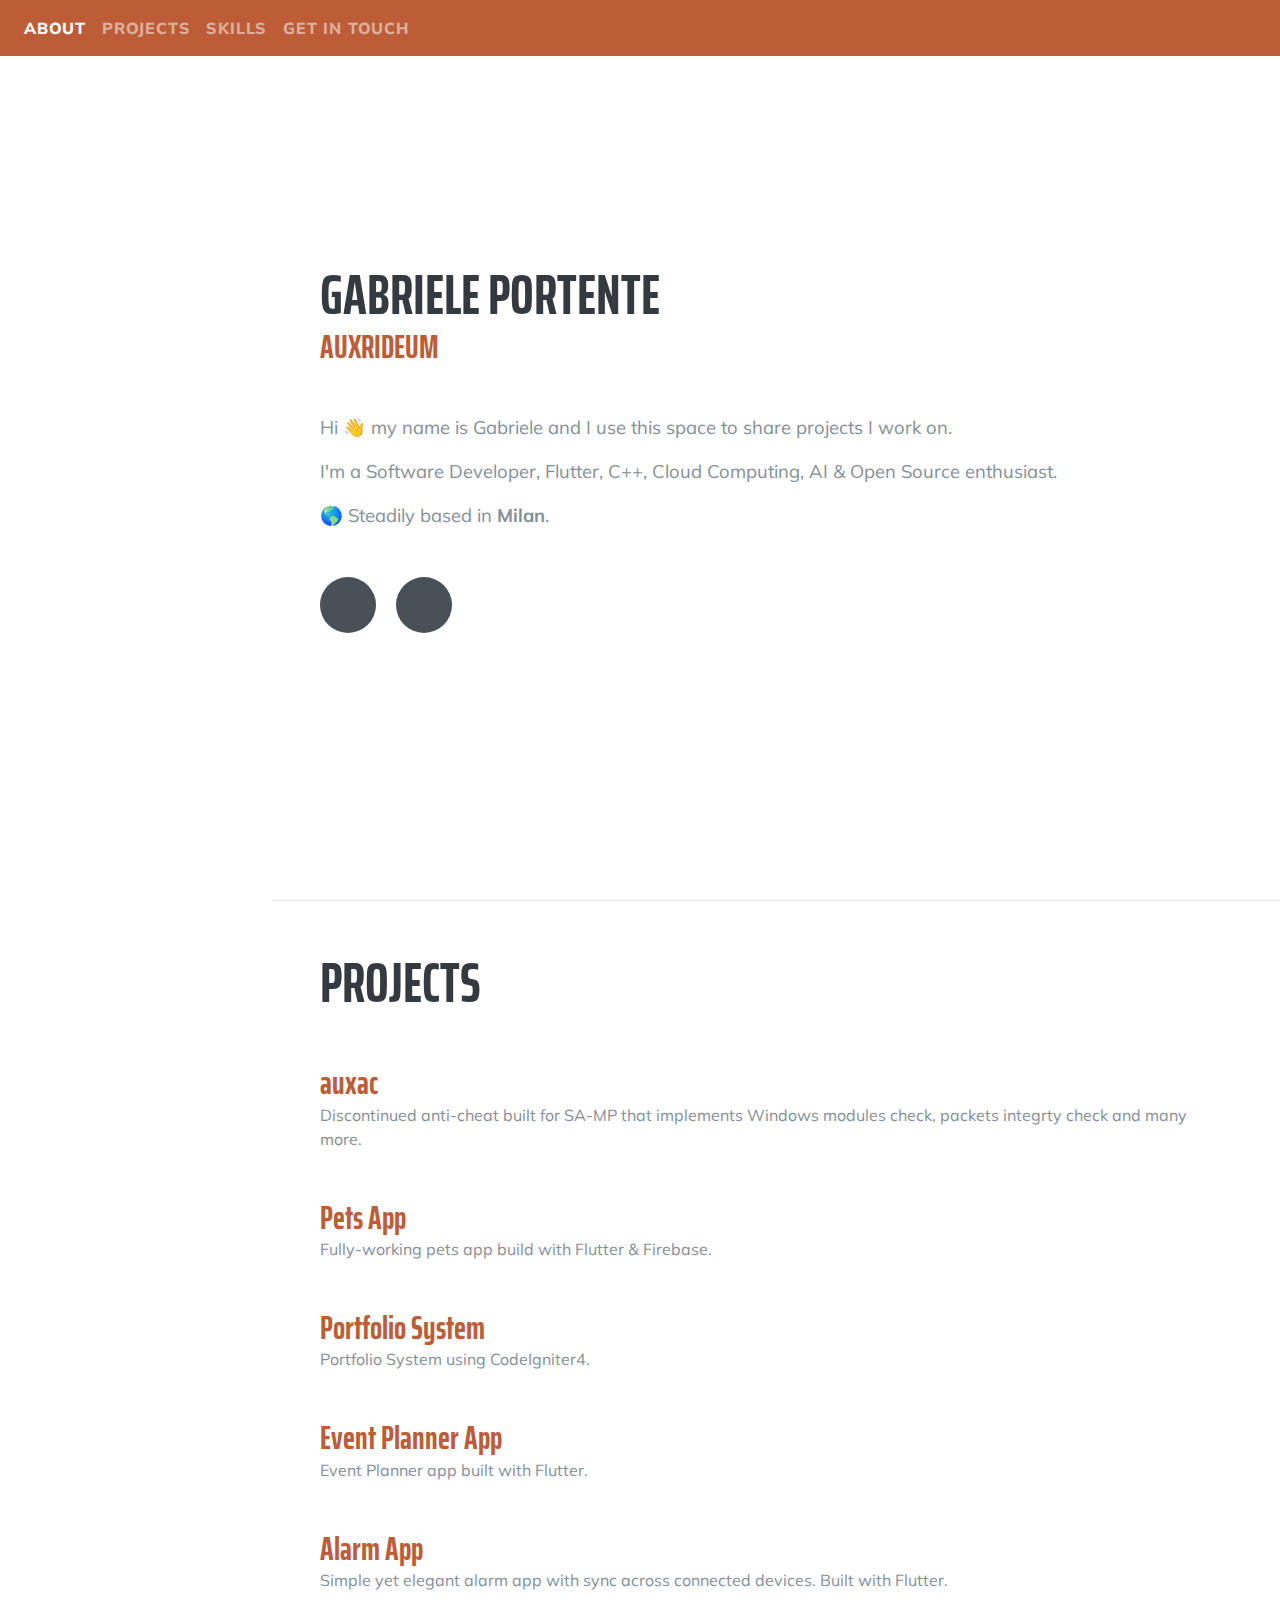
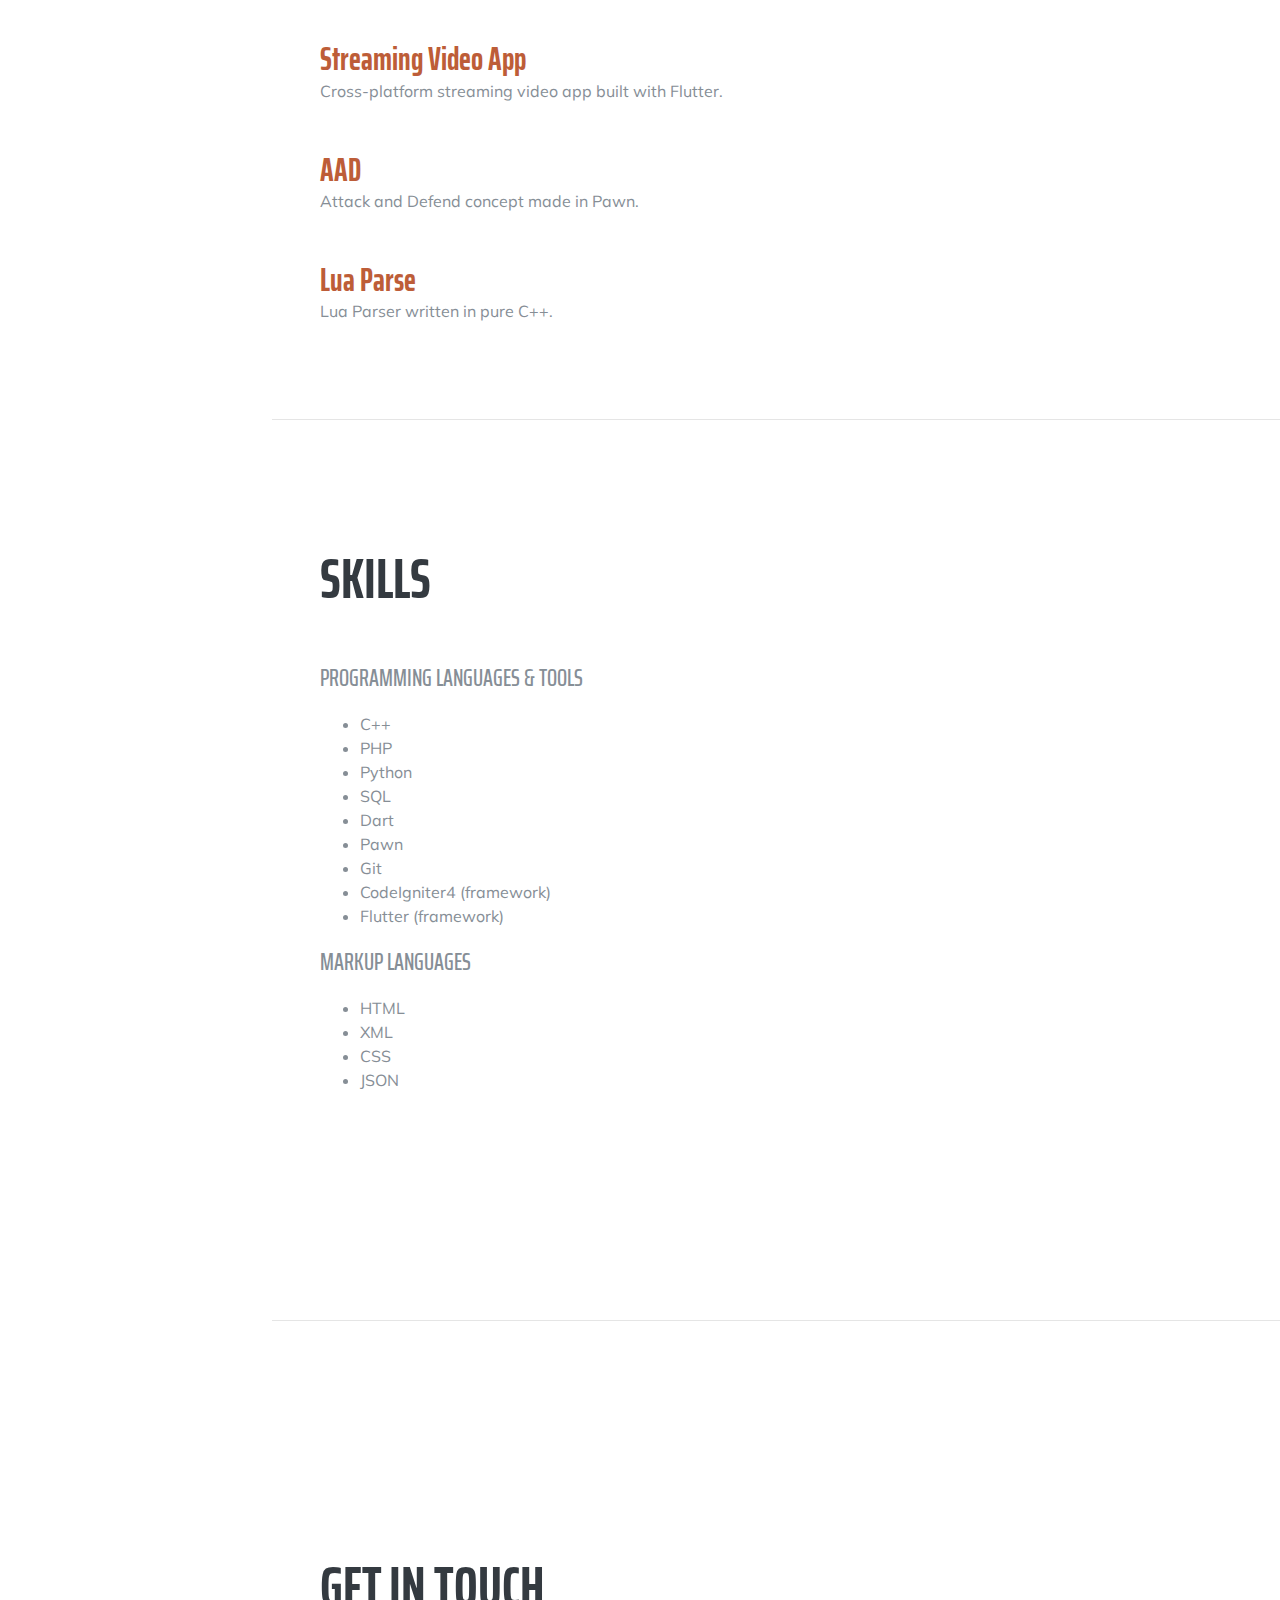
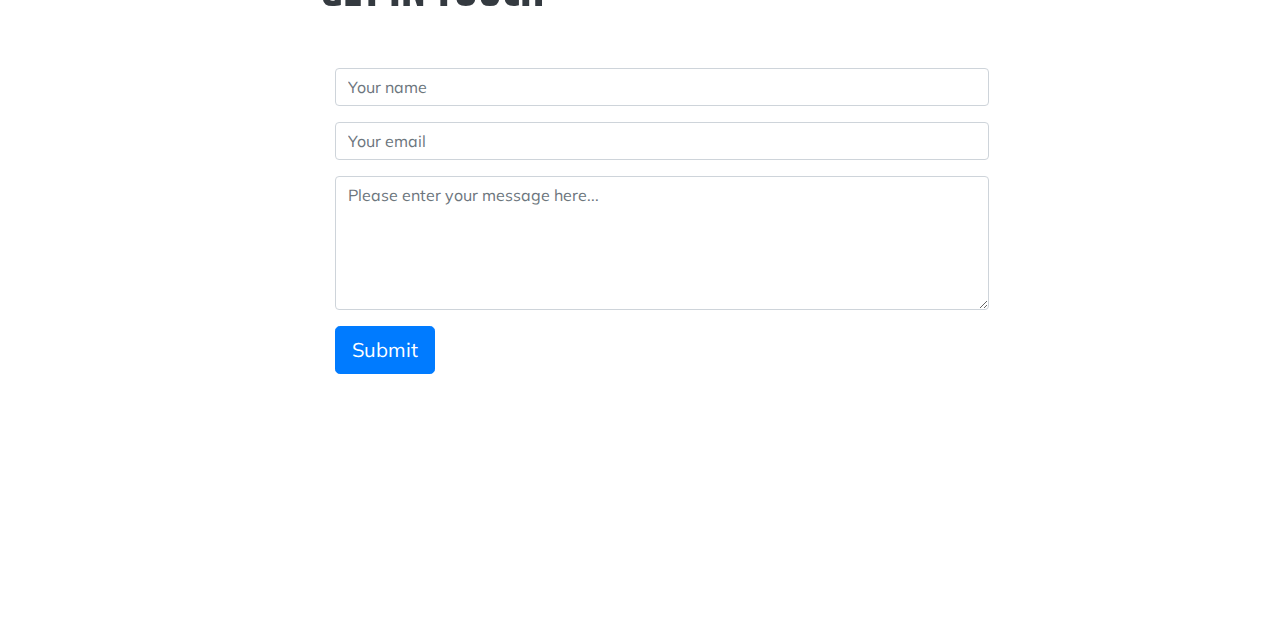
<file: index.html>
<!DOCTYPE html>
<html lang="it">
    <head>
        <meta charset='utf-8'>
        <meta http-equiv='X-UA-Compatible' content='IE=edge'>
        <meta name='viewport' content='width=device-width, initial-scale=1'>
        
        <link href="https://fonts.googleapis.com/css?family=Saira+Extra+Condensed:500,700" rel="stylesheet">
        <link href="https://fonts.googleapis.com/css?family=Muli:400,400i,800,800i" rel="stylesheet">
        
        <link rel="stylesheet" href="https://use.fontawesome.com/releases/v5.7.2/css/all.css" integrity="sha384-fnmOCqbTlWIlj8LyTjo7mOUStjsKC4pOpQbqyi7RrhN7udi9RwhKkMHpvLbHG9Sr" crossorigin="anonymous">
        <link rel="stylesheet" href="https://stackpath.bootstrapcdn.com/bootstrap/4.3.1/css/bootstrap.min.css" integrity="sha384-ggOyR0iXCbMQv3Xipma34MD+dH/1fQ784/j6cY/iJTQUOhcWr7x9JvoRxT2MZw1T" crossorigin="anonymous">
        
        <link rel="stylesheet" href="css/main.css">
        <link rel="stylesheet" href="css/viewerjs/viewer.min.css">
        
        <title>Gabriele Portente</title>
    </head>
    <body>
        <nav class="navbar navbar-expand-lg navbar-dark bg-primary fixed-top" id="sideNav">
            <button class="navbar-toggler" type="button" data-toggle="collapse" data-target="#navbarSupportedContent" aria-controls="navbarSupportedContent" aria-expanded="false" aria-label="Toggle navigation">
                <span class="navbar-toggler-icon"></span>
            </button>

            <div class="collapse navbar-collapse" id="navbarSupportedContent">
                <ul class="navbar-nav">
                    <li class="nav-item">
                        <a class="nav-link js-scroll-trigger" href="#about">About</a>
                    </li>
                    <li class="nav-item">
                        <a class="nav-link js-scroll-trigger" href="#projects">Projects</a>
                    </li>
                    <li class="nav-item">
                        <a class="nav-link js-scroll-trigger" href="#skills">Skills</a>
                    </li>
                    <li class="nav-item">
                        <a class="nav-link js-scroll-trigger" href="#contact">Get in touch</a>
                    </li>
                    <!--
                    <li class="nav-item">
                        <a class="nav-link" href="blog.html">Blog</a>
                    </li>
                    -->
                </ul>
            </div>
        </nav>
        <div class="container-fluid p-0">
            <section class="resume-section p-3 p-lg-5 d-flex align-items-center" id="about">
                <div class="w-100">
                    <h2 class="mb-0">Gabriele Portente</h2>
                    
                    <h3>
                        <span class="text-primary">
                            auxrideum
                        </span>
                    </h3>

                    <!--
                    <div class="subheading mb-5">
                        <a href="mailto:name@email.com">gabriele.portente@gmail.com</a>
                    </div>
                    -->
                    <p class="lead mt-5">Hi 👋 my name is Gabriele and I use this space to share projects I work on.</p>
                    <p class="lead">I'm a Software Developer, Flutter, C++, Cloud Computing, AI & Open Source enthusiast.</p>
                    <p class="lead mb-5">🌎 Steadily based in <b>Milan</b>. </p>
                    
                    <div class="social-icons">
                        <a href="https://github.com/auxrideum" target="_blank">
                            <i class="fab fa-github"></i>
                        </a>
                        <a href="https://twitter.com/auxrideum" target="_blank">
                            <i class="fab fa-twitter"></i>
                        </a>
                    </div>
                </div>
            </section>
            <hr class="m-0">
            <section class="resume-section p-3 p-lg-5 d-flex align-items-center" id="projects">
                <div class="w-100">
                    <h2 class="mb-5">Projects</h2>
                    <div class="resume-item d-flex flex-column flex-md-row justify-content-between mb-5">
                        <div class="resume-content">
                            <h3 class="mb-0" style="text-transform: unset;"><a id="imagePets" href="https://github.com/auxrideum/auxac" target="_blank">auxac</a></h3>
                            <div>Discontinued anti-cheat built for SA-MP that implements Windows modules check, packets integrty check and many more.</div>
                        </div>
                    </div>
                    <div class="resume-item d-flex flex-column flex-md-row justify-content-between mb-5">
                        <div class="resume-content">
                            <h3 class="mb-0" style="text-transform: unset;"><a id="imagePets" href="images/pets-app.jpg" target="_blank">Pets App</a></h3>
                            <div>Fully-working pets app build with Flutter & Firebase.</div>
                            <div id="imagesPetsApp" style="display: none;">
                                <img src="/images/petsbook/pets-app.jpg"/>
                                <img src="/images/petsbook/pets-app-1.jpg"/>
                                <img src="/images/petsbook/pets-app-2.jpg"/>
                                <img src="/images/petsbook/pets-app-3.jpg"/>
                                <img src="/images/petsbook/pets-app-4.jpg"/>
                                <img src="/images/petsbook/pets-app-5.jpg"/>
                                <img src="/images/petsbook/pets-app-6.jpg"/>
                            </div>
                        </div>
                    </div>
                    <div class="resume-item d-flex flex-column flex-md-row justify-content-between mb-5">
                        <div class="resume-content">
                            <h3 class="mb-0" style="text-transform: unset;"><a href="https://github.com/auxrideum/portfolio" target="_blank">Portfolio System</a></h3>
                            <div>Portfolio System using CodeIgniter4.</div>
                        </div>
                    </div>
                    <div class="resume-item d-flex flex-column flex-md-row justify-content-between mb-5">
                        <div class="resume-content">
                            <h3 class="mb-0" style="text-transform: unset;"><a href="images/event-planner-app.png" target="_blank">Event Planner App</a></h3>
                            <div>Event Planner app built with Flutter.</div>
                        </div>
                    </div>
                    <div class="resume-item d-flex flex-column flex-md-row justify-content-between mb-5">
                        <div class="resume-content">
                            <h3 class="mb-0" style="text-transform: unset;"><a href="images/alarm-app.jpg" target="_blank">Alarm App</a></h3>
                            <div>Simple yet elegant alarm app with sync across connected devices. Built with Flutter.</div>
                        </div>
                    </div>
                    <div class="resume-item d-flex flex-column flex-md-row justify-content-between mb-5">
                        <div class="resume-content">
                            <h3 class="mb-0" style="text-transform: unset;"><a href="images/streamingvideoapp/sva.gif" target="_blank">Streaming Video App</a></h3>
                            <div>Cross-platform streaming video app built with Flutter.</div>
                        </div>
                    </div>
                    <div class="resume-item d-flex flex-column flex-md-row justify-content-between mb-5">
                        <div class="resume-content">
                            <h3 class="mb-0" style="text-transform: unset;"><a href="https://github.com/auxrideum/AAD" target="_blank">AAD</a></h3>
                            <div>Attack and Defend concept made in Pawn.</div>
                        </div>
                    </div>
                    <div class="resume-item d-flex flex-column flex-md-row justify-content-between mb-5">
                        <div class="resume-content">
                            <h3 class="mb-0" style="text-transform: unset;"><a href="https://github.com/auxrideum/lua-parse" target="_blank">Lua Parse</a></h3>
                            <div>Lua Parser written in pure C++.</div>
                        </div>
                    </div>
                </div>
            </section>
            <hr class="m-0">
            <section class="resume-section p-3 p-lg-5 d-flex align-items-center" id="skills">
                <div class="w-100">
                    <h2 class="mb-5">Skills</h2>
                    
                    <div class="subheading mb-3">Programming Languages & Tools</div>
                    <ul>
                        <li>C++</li>
                        <li>PHP</li>
                        <li>Python</li>
                        <li>SQL</li>
                        <li>Dart</li>
                        <li>Pawn</li>
                        <li>Git</li>
                        <li>CodeIgniter4 (framework)</li>
                        <li>Flutter (framework)</li>
                    </ul>

                    <div class="subheading mb-3">Markup languages</div>
                    <ul>
                        <li>HTML</li>
                        <li>XML</li>
                        <li>CSS</li>
                        <li>JSON</li>
                    </ul>

                    <ul class="list-inline dev-icons">
                        <li class="list-inline-item">
                            <i class="fab fa-html5"></i>
                        </li>
                        <li class="list-inline-item">
                            <i class="fab fa-css3"></i>
                        </li>
                        <li class="list-inline-item">
                            <i class="fab fa-php"></i>
                        </li>
                        <li class="list-inline-item">
                            <i class="fab fa-python"></i>
                        </li>
                        <li class="list-inline-item">
                            <i class="fab fa-git"></i>
                        </li>
                    </ul>
                    
                </div>
            </section>
            <hr class="m-0">
            <section class="resume-section p-3 p-lg-5 d-flex align-items-center" id="contact">
                <div class="w-100">
                    <h2 class="mb-5">Get in touch</h2>
                    <form action="https://formspree.io/f/meqvadvd" method="POST">
                        <div class="form-group">
                            <div class="col-md-9">
                                <input name="name" type="text" placeholder="Your name" class="form-control">
                            </div>
                        </div>
                      
                        <div class="form-group">
                            <div class="col-md-9">
                                <input name="email" type="email" placeholder="Your email" class="form-control">
                            </div>
                        </div>

                        <div class="form-group">
                            <div class="col-md-9">
                                <textarea class="form-control" name="message" placeholder="Please enter your message here..." rows="5"></textarea>
                            </div>
                        </div>
                      
                              
                        <div class="form-group">
                            <div class="col-md-9">
                                <button type="submit" class="btn btn-primary btn-lg">Submit</button>
                            </div>
                        </div>
                            
                    </form>
                </div>
            </section>
        </div>
        
        <script src="https://code.jquery.com/jquery-3.3.1.slim.min.js" integrity="sha384-q8i/X+965DzO0rT7abK41JStQIAqVgRVzpbzo5smXKp4YfRvH+8abtTE1Pi6jizo" crossorigin="anonymous"></script>
        <script src="https://cdnjs.cloudflare.com/ajax/libs/popper.js/1.14.7/umd/popper.min.js" integrity="sha384-UO2eT0CpHqdSJQ6hJty5KVphtPhzWj9WO1clHTMGa3JDZwrnQq4sF86dIHNDz0W1" crossorigin="anonymous"></script>
        <script src="https://stackpath.bootstrapcdn.com/bootstrap/4.3.1/js/bootstrap.min.js" integrity="sha384-JjSmVgyd0p3pXB1rRibZUAYoIIy6OrQ6VrjIEaFf/nJGzIxFDsf4x0xIM+B07jRM" crossorigin="anonymous"></script>
        <script src="js/viewerjs/viewer.js"></script>

        <script>
        function isUrlExtensionImage(url) {
            return(url.match(/\.(jpeg|jpg|gif|png)$/) != null);
        }

        $('a').click( function(e) {
            targetUrl = e.target['href'];

            if(isUrlExtensionImage(targetUrl)) {
                
                if(targetUrl.includes("pets-app")) {
                    const gallery = new Viewer(document.getElementById('imagesPetsApp'));
                    gallery.show();

                    return false;
                }

                var image = new Image();
                image.src = targetUrl;

                new Viewer(image).show();

                return false;
            }


        });

        (function($) {
            "use strict";

            // Closes responsive menu when a scroll trigger link is clicked
            $('.js-scroll-trigger').click(function() {
                $('.navbar-collapse').collapse('hide');
            });

            // Activate scrollspy to add active class to navbar items on scroll
            $('body').scrollspy({
                target: '#sideNav'
            });

        })(jQuery); // End of use strict
        </script>
    </body>
</html>
</file>
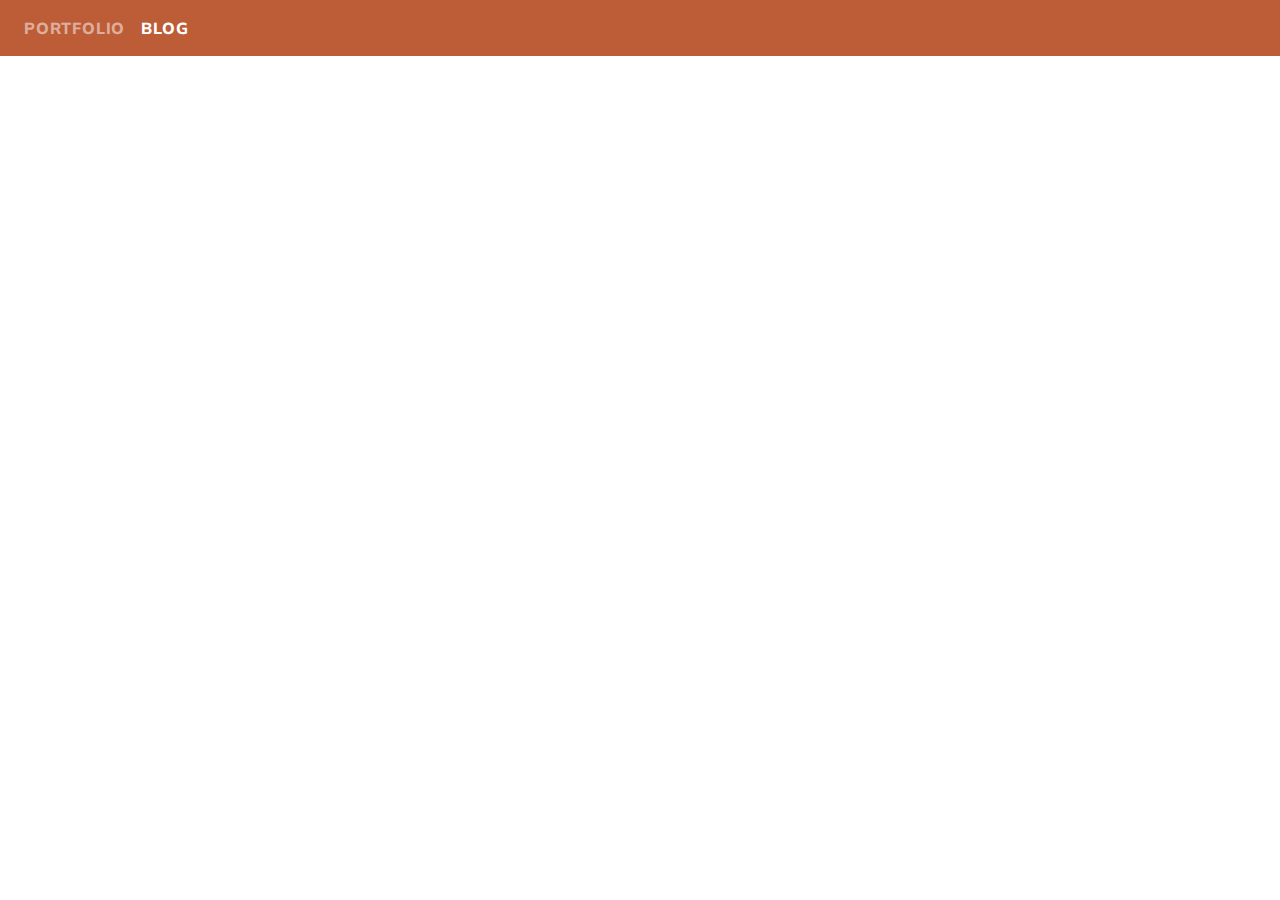
<file: blog.html>
<!DOCTYPE html>
<html lang="it">
    <head>
        <meta charset='utf-8'>
        <meta http-equiv='X-UA-Compatible' content='IE=edge'>
        <meta name='viewport' content='width=device-width, initial-scale=1'>
        
        <link href="https://fonts.googleapis.com/css?family=Saira+Extra+Condensed:500,700" rel="stylesheet">
        <link href="https://fonts.googleapis.com/css?family=Muli:400,400i,800,800i" rel="stylesheet">
        
        <link rel="stylesheet" href="https://use.fontawesome.com/releases/v5.7.2/css/all.css" integrity="sha384-fnmOCqbTlWIlj8LyTjo7mOUStjsKC4pOpQbqyi7RrhN7udi9RwhKkMHpvLbHG9Sr" crossorigin="anonymous">
        <link rel="stylesheet" href="https://stackpath.bootstrapcdn.com/bootstrap/4.3.1/css/bootstrap.min.css" integrity="sha384-ggOyR0iXCbMQv3Xipma34MD+dH/1fQ784/j6cY/iJTQUOhcWr7x9JvoRxT2MZw1T" crossorigin="anonymous">
        
        <link rel="stylesheet" href="css/main.css">
        
        <title>auxrideum's Blog</title>
    </head>
    <body>
        <nav class="navbar navbar-expand-lg navbar-dark bg-primary fixed-top" id="sideNav">
            <button class="navbar-toggler" type="button" data-toggle="collapse" data-target="#navbarSupportedContent" aria-controls="navbarSupportedContent" aria-expanded="false" aria-label="Toggle navigation">
                <span class="navbar-toggler-icon"></span>
            </button>

            <div class="collapse navbar-collapse" id="navbarSupportedContent">
                <ul class="navbar-nav">
                    <li class="nav-item">
                        <a class="nav-link" href="index.html">Portfolio</a>
                    </li>
                    <li class="nav-item active">
                        <a class="nav-link" href="blog.html">Blog</a>
                    </li>
                </ul>
            </div>
        </nav>

        <div id="blog" class="container-fluid p-0">

        </div>

        <script src="https://code.jquery.com/jquery-3.3.1.min.js" crossorigin="anonymous"></script>
        <script src="https://cdnjs.cloudflare.com/ajax/libs/popper.js/1.14.7/umd/popper.min.js" integrity="sha384-UO2eT0CpHqdSJQ6hJty5KVphtPhzWj9WO1clHTMGa3JDZwrnQq4sF86dIHNDz0W1" crossorigin="anonymous"></script>
        <script src="https://stackpath.bootstrapcdn.com/bootstrap/4.3.1/js/bootstrap.min.js" integrity="sha384-JjSmVgyd0p3pXB1rRibZUAYoIIy6OrQ6VrjIEaFf/nJGzIxFDsf4x0xIM+B07jRM" crossorigin="anonymous"></script>
        
        <script>
        $(function() {
            $.getJSON('https://api.jsonbin.io/b/5d012bb3306724684b0d3486', function(data) {                
                $.each(data.blog_posts, function(i, f) {
                    var blogElement = document.getElementById('blog');
                    blogElement.innerHTML += "<section class='resume-section p-3 p-lg-5 d-flex align-items-center'><div class='w-100'><h3><span class='text-primary'>" + f.title + "</span><small style='font-size: 60%;''> " + f.created_at + "</small></h3><p class='lead mb-5'>" + f.text + "</p></div></section><hr class='m-0'>"
                });
            });
        });
        </script>
    </body>
</html>
</file>
<file: css/main.css>
/*!
 * Start Bootstrap - Resume v5.0.4 (https://startbootstrap.com/template-overviews/resume)
 * Copyright 2013-2019 Start Bootstrap
 * Licensed under MIT (https://github.com/BlackrockDigital/startbootstrap-resume/blob/master/LICENSE)
 */

html {
	scroll-behavior: smooth;
}

body {
	font-family: 'Muli', -apple-system, BlinkMacSystemFont, 'Segoe UI', Roboto, 'Helvetica Neue', Arial, sans-serif, 'Apple Color Emoji', 'Segoe UI Emoji', 'Segoe UI Symbol', 'Noto Color Emoji';
	padding-top: 54px;
	color: #868e96;
}

@media (min-width: 992px) {
	body {
		padding-top: 0;
		padding-left: 17rem;
	}
}

h1,
h2,
h3,
h4,
h5,
h6 {
	font-family: 'Saira Extra Condensed', -apple-system, BlinkMacSystemFont, 'Segoe UI', Roboto, 'Helvetica Neue', Arial, sans-serif, 'Apple Color Emoji', 'Segoe UI Emoji', 'Segoe UI Symbol', 'Noto Color Emoji';
	font-weight: 700;
	text-transform: uppercase;
	color: #343a40;
}

h1 {
	font-size: 6rem;
	line-height: 5.5rem;
}

h2 {
	font-size: 3.5rem;
}

h3 {
	font-size: 2rem;
}

p.lead {
	font-size: 1.15rem;
	font-weight: 400;
}

.subheading {
	text-transform: uppercase;
	font-weight: 500;
	font-family: 'Saira Extra Condensed', -apple-system, BlinkMacSystemFont, 'Segoe UI', Roboto, 'Helvetica Neue', Arial, sans-serif, 'Apple Color Emoji', 'Segoe UI Emoji', 'Segoe UI Symbol', 'Noto Color Emoji';
	font-size: 1.5rem;
}

.social-icons a {
	display: inline-block;
	height: 3.5rem;
	width: 3.5rem;
	background-color: #495057;
	color: #fff !important;
	border-radius: 100%;
	text-align: center;
	font-size: 1.5rem;
	line-height: 3.5rem;
	margin-right: 1rem;
}

.social-icons a:last-child {
	margin-right: 0;
}

.social-icons a:hover {
	background-color: #BD5D38;
}

.dev-icons {
	font-size: 3rem;
}

.dev-icons .list-inline-item i:hover {
	color: #BD5D38;
}

#sideNav .navbar-nav .nav-item .nav-link {
	font-weight: 800;
	letter-spacing: 0.05rem;
	text-transform: uppercase;
}

#sideNav .navbar-toggler:focus {
	outline-color: #d48a6e;
}

@media (min-width: 992px) {
	#sideNav {
		text-align: center;
		position: fixed;
		top: 0;
		left: 0;
		display: -webkit-box;
		display: -ms-flexbox;
		display: flex;
		-webkit-box-orient: vertical;
		-webkit-box-direction: normal;
	}
	#sideNav .navbar-brand {
		display: -webkit-box;
		display: -ms-flexbox;
		display: flex;
		margin: auto auto 0;
		padding: 0.5rem;
	}
	#sideNav .navbar-brand .img-profile {
		max-width: 8rem;
		max-height: 8rem;
		border: 0.5rem solid rgba(189, 77, 33, 0.2);
	}
	#sideNav .navbar-collapse {
		display: -webkit-box;
		display: -ms-flexbox;
		display: flex;
		-webkit-box-align: start;
		-ms-flex-align: start;
		align-items: flex-start;
		-webkit-box-flex: 0;
		-ms-flex-positive: 0;
		flex-grow: 0;
		width: 100%;
		margin-bottom: auto;
	}
	#sideNav .navbar-collapse .navbar-nav {
		-webkit-box-orient: vertical;
		-webkit-box-direction: normal;
		width: 100%;
	}
	#sideNav .navbar-collapse .navbar-nav .nav-item {
		display: block;
	}
	#sideNav .navbar-collapse .navbar-nav .nav-item .nav-link {
		display: block;
	}
}

section.resume-section {
	padding-top: 5rem !important;
	padding-bottom: 5rem !important;
	max-width: 75rem;
}

section.resume-section .resume-item .resume-date {
	min-width: none;
}

@media (min-width: 768px) {
	section.resume-section {
		min-height: 100vh;
	}
	section.resume-section .resume-item .resume-date {
		min-width: 18rem;
	}
}

@media (min-width: 992px) {
	section.resume-section {
		padding-top: 3rem !important;
		padding-bottom: 3rem !important;
	}
}

.bg-primary {
	background-color: #BD5D38 !important;
}

.text-primary {
	color: #BD5D38 !important;
}

a {
	color: #BD5D38;
}

a:hover,
a:focus,
a:active {
	color: #BD5D38;
}
</file>
<file: css/viewerjs/viewer.min.css>
/*!
 * Viewer.js v1.10.2
 * https://fengyuanchen.github.io/viewerjs
 *
 * Copyright 2015-present Chen Fengyuan
 * Released under the MIT license
 *
 * Date: 2021-10-22T13:59:46.805Z
 */.viewer-close:before,.viewer-flip-horizontal:before,.viewer-flip-vertical:before,.viewer-fullscreen-exit:before,.viewer-fullscreen:before,.viewer-next:before,.viewer-one-to-one:before,.viewer-play:before,.viewer-prev:before,.viewer-reset:before,.viewer-rotate-left:before,.viewer-rotate-right:before,.viewer-zoom-in:before,.viewer-zoom-out:before{background-image:url("[data-uri]");background-repeat:no-repeat;background-size:280px;color:transparent;display:block;font-size:0;height:20px;line-height:0;width:20px}.viewer-zoom-in:before{background-position:0 0;content:"Zoom In"}.viewer-zoom-out:before{background-position:-20px 0;content:"Zoom Out"}.viewer-one-to-one:before{background-position:-40px 0;content:"One to One"}.viewer-reset:before{background-position:-60px 0;content:"Reset"}.viewer-prev:before{background-position:-80px 0;content:"Previous"}.viewer-play:before{background-position:-100px 0;content:"Play"}.viewer-next:before{background-position:-120px 0;content:"Next"}.viewer-rotate-left:before{background-position:-140px 0;content:"Rotate Left"}.viewer-rotate-right:before{background-position:-160px 0;content:"Rotate Right"}.viewer-flip-horizontal:before{background-position:-180px 0;content:"Flip Horizontal"}.viewer-flip-vertical:before{background-position:-200px 0;content:"Flip Vertical"}.viewer-fullscreen:before{background-position:-220px 0;content:"Enter Full Screen"}.viewer-fullscreen-exit:before{background-position:-240px 0;content:"Exit Full Screen"}.viewer-close:before{background-position:-260px 0;content:"Close"}.viewer-container{-webkit-tap-highlight-color:transparent;-webkit-touch-callout:none;bottom:0;direction:ltr;font-size:0;left:0;line-height:0;overflow:hidden;position:absolute;right:0;top:0;-ms-touch-action:none;touch-action:none;-webkit-user-select:none;-moz-user-select:none;-ms-user-select:none;user-select:none}.viewer-container::-moz-selection,.viewer-container ::-moz-selection{background-color:transparent}.viewer-container::selection,.viewer-container ::selection{background-color:transparent}.viewer-container:focus{outline:0}.viewer-container img{display:block;height:auto;max-height:none!important;max-width:none!important;min-height:0!important;min-width:0!important;width:100%}.viewer-canvas{bottom:0;left:0;overflow:hidden;position:absolute;right:0;top:0}.viewer-canvas>img{height:auto;margin:15px auto;max-width:90%!important;width:auto}.viewer-footer{bottom:0;left:0;overflow:hidden;position:absolute;right:0;text-align:center}.viewer-navbar{background-color:rgba(0,0,0,.5);overflow:hidden}.viewer-list{-webkit-box-sizing:content-box;box-sizing:content-box;height:50px;margin:0;overflow:hidden;padding:1px 0}.viewer-list>li{color:transparent;cursor:pointer;float:left;font-size:0;height:50px;line-height:0;opacity:.5;overflow:hidden;-webkit-transition:opacity .15s;transition:opacity .15s;width:30px}.viewer-list>li:focus,.viewer-list>li:hover{opacity:.75}.viewer-list>li:focus{outline:0}.viewer-list>li+li{margin-left:1px}.viewer-list>.viewer-loading{position:relative}.viewer-list>.viewer-loading:after{border-width:2px;height:20px;margin-left:-10px;margin-top:-10px;width:20px}.viewer-list>.viewer-active,.viewer-list>.viewer-active:focus,.viewer-list>.viewer-active:hover{opacity:1}.viewer-player{background-color:#000;bottom:0;cursor:none;display:none;right:0;z-index:1}.viewer-player,.viewer-player>img{left:0;position:absolute;top:0}.viewer-toolbar>ul{display:inline-block;margin:0 auto 5px;overflow:hidden;padding:6px 3px}.viewer-toolbar>ul>li{background-color:rgba(0,0,0,.5);border-radius:50%;cursor:pointer;float:left;height:24px;overflow:hidden;-webkit-transition:background-color .15s;transition:background-color .15s;width:24px}.viewer-toolbar>ul>li:focus,.viewer-toolbar>ul>li:hover{background-color:rgba(0,0,0,.8)}.viewer-toolbar>ul>li:focus{-webkit-box-shadow:0 0 3px #fff;box-shadow:0 0 3px #fff;outline:0;position:relative;z-index:1}.viewer-toolbar>ul>li:before{margin:2px}.viewer-toolbar>ul>li+li{margin-left:1px}.viewer-toolbar>ul>.viewer-small{height:18px;margin-bottom:3px;margin-top:3px;width:18px}.viewer-toolbar>ul>.viewer-small:before{margin:-1px}.viewer-toolbar>ul>.viewer-large{height:30px;margin-bottom:-3px;margin-top:-3px;width:30px}.viewer-toolbar>ul>.viewer-large:before{margin:5px}.viewer-tooltip{background-color:rgba(0,0,0,.8);border-radius:10px;color:#fff;display:none;font-size:12px;height:20px;left:50%;line-height:20px;margin-left:-25px;margin-top:-10px;position:absolute;text-align:center;top:50%;width:50px}.viewer-title{color:#ccc;display:inline-block;font-size:12px;line-height:1.2;margin:0 5% 5px;max-width:90%;opacity:.8;overflow:hidden;text-overflow:ellipsis;-webkit-transition:opacity .15s;transition:opacity .15s;white-space:nowrap}.viewer-title:hover{opacity:1}.viewer-button{background-color:rgba(0,0,0,.5);border-radius:50%;cursor:pointer;height:80px;overflow:hidden;position:absolute;right:-40px;top:-40px;-webkit-transition:background-color .15s;transition:background-color .15s;width:80px}.viewer-button:focus,.viewer-button:hover{background-color:rgba(0,0,0,.8)}.viewer-button:focus{-webkit-box-shadow:0 0 3px #fff;box-shadow:0 0 3px #fff;outline:0}.viewer-button:before{bottom:15px;left:15px;position:absolute}.viewer-fixed{position:fixed}.viewer-open{overflow:hidden}.viewer-show{display:block}.viewer-hide{display:none}.viewer-backdrop{background-color:rgba(0,0,0,.5)}.viewer-invisible{visibility:hidden}.viewer-move{cursor:move;cursor:-webkit-grab;cursor:grab}.viewer-fade{opacity:0}.viewer-in{opacity:1}.viewer-transition{-webkit-transition:all .3s;transition:all .3s}@-webkit-keyframes viewer-spinner{0%{-webkit-transform:rotate(0deg);transform:rotate(0deg)}to{-webkit-transform:rotate(1turn);transform:rotate(1turn)}}@keyframes viewer-spinner{0%{-webkit-transform:rotate(0deg);transform:rotate(0deg)}to{-webkit-transform:rotate(1turn);transform:rotate(1turn)}}.viewer-loading:after{-webkit-animation:viewer-spinner 1s linear infinite;animation:viewer-spinner 1s linear infinite;border:4px solid hsla(0,0%,100%,.1);border-left-color:hsla(0,0%,100%,.5);border-radius:50%;content:"";display:inline-block;height:40px;left:50%;margin-left:-20px;margin-top:-20px;position:absolute;top:50%;width:40px;z-index:1}@media (max-width:767px){.viewer-hide-xs-down{display:none}}@media (max-width:991px){.viewer-hide-sm-down{display:none}}@media (max-width:1199px){.viewer-hide-md-down{display:none}}
</file>
